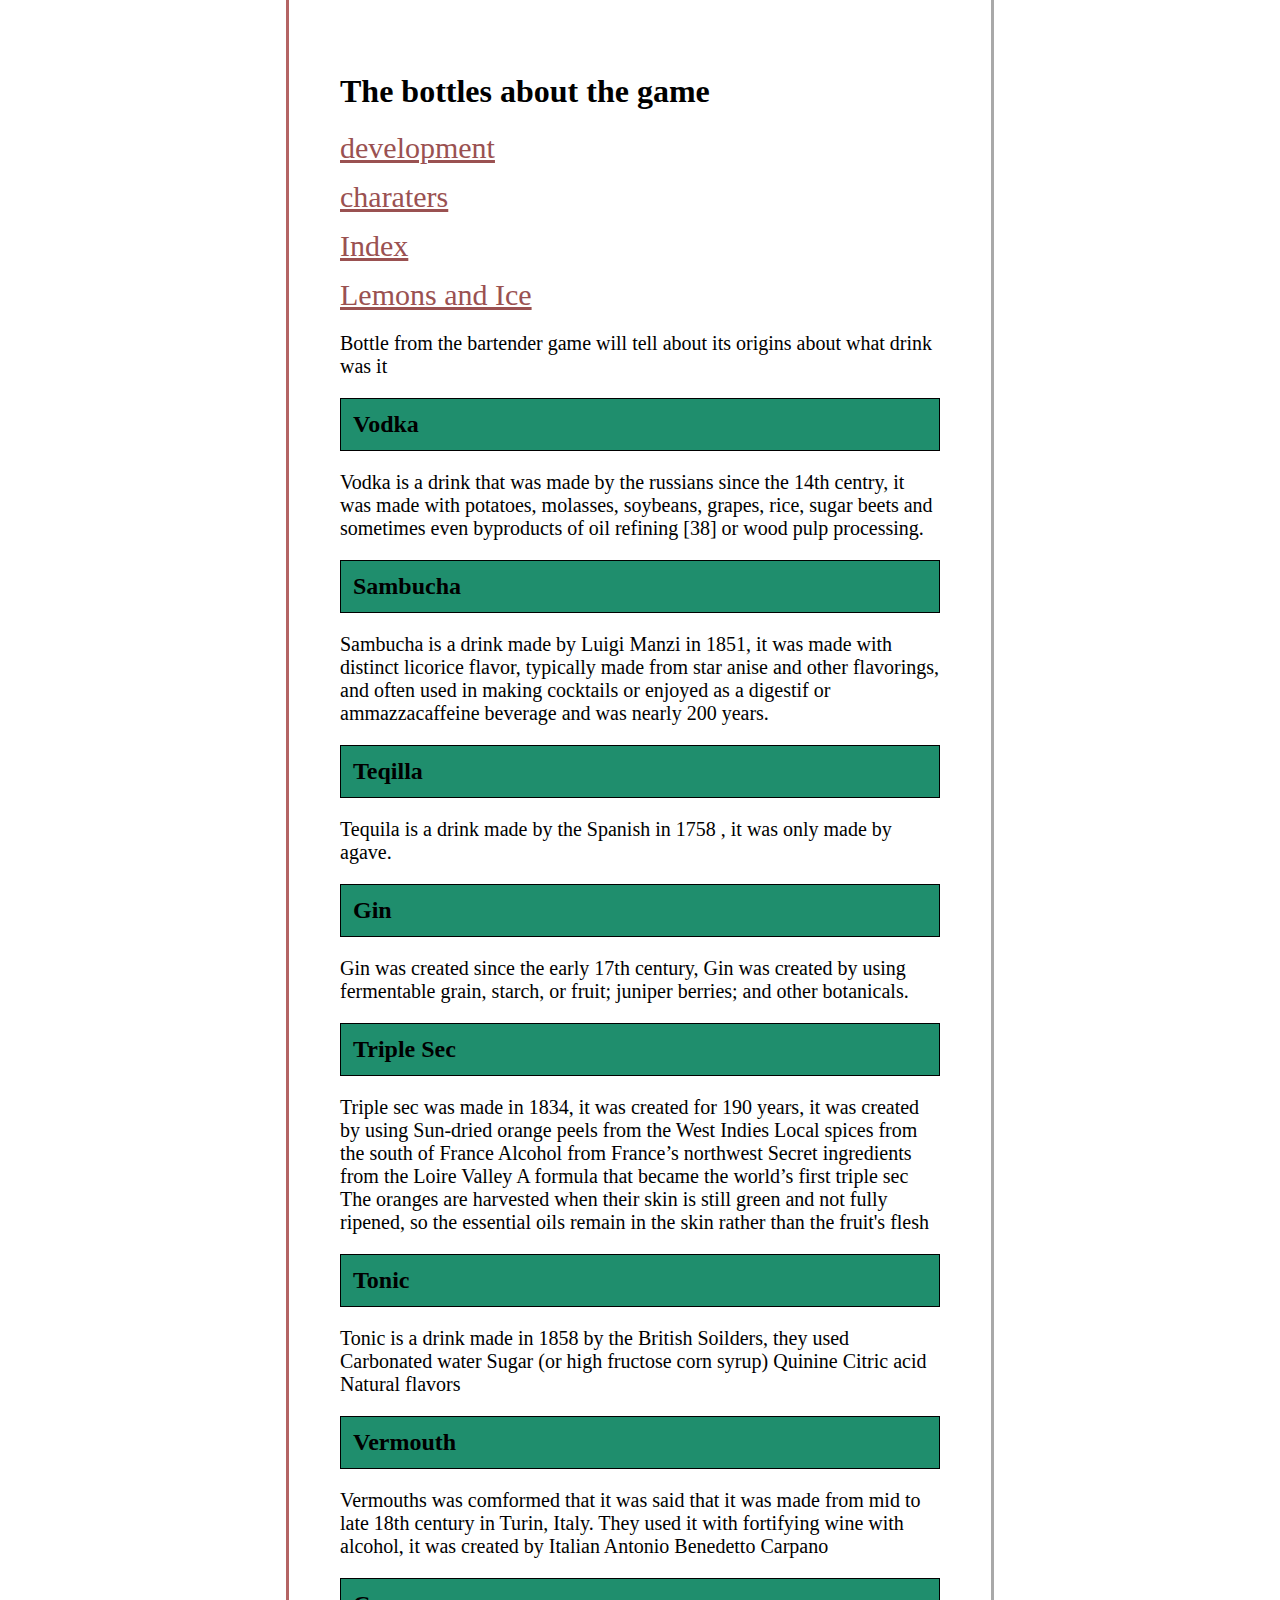
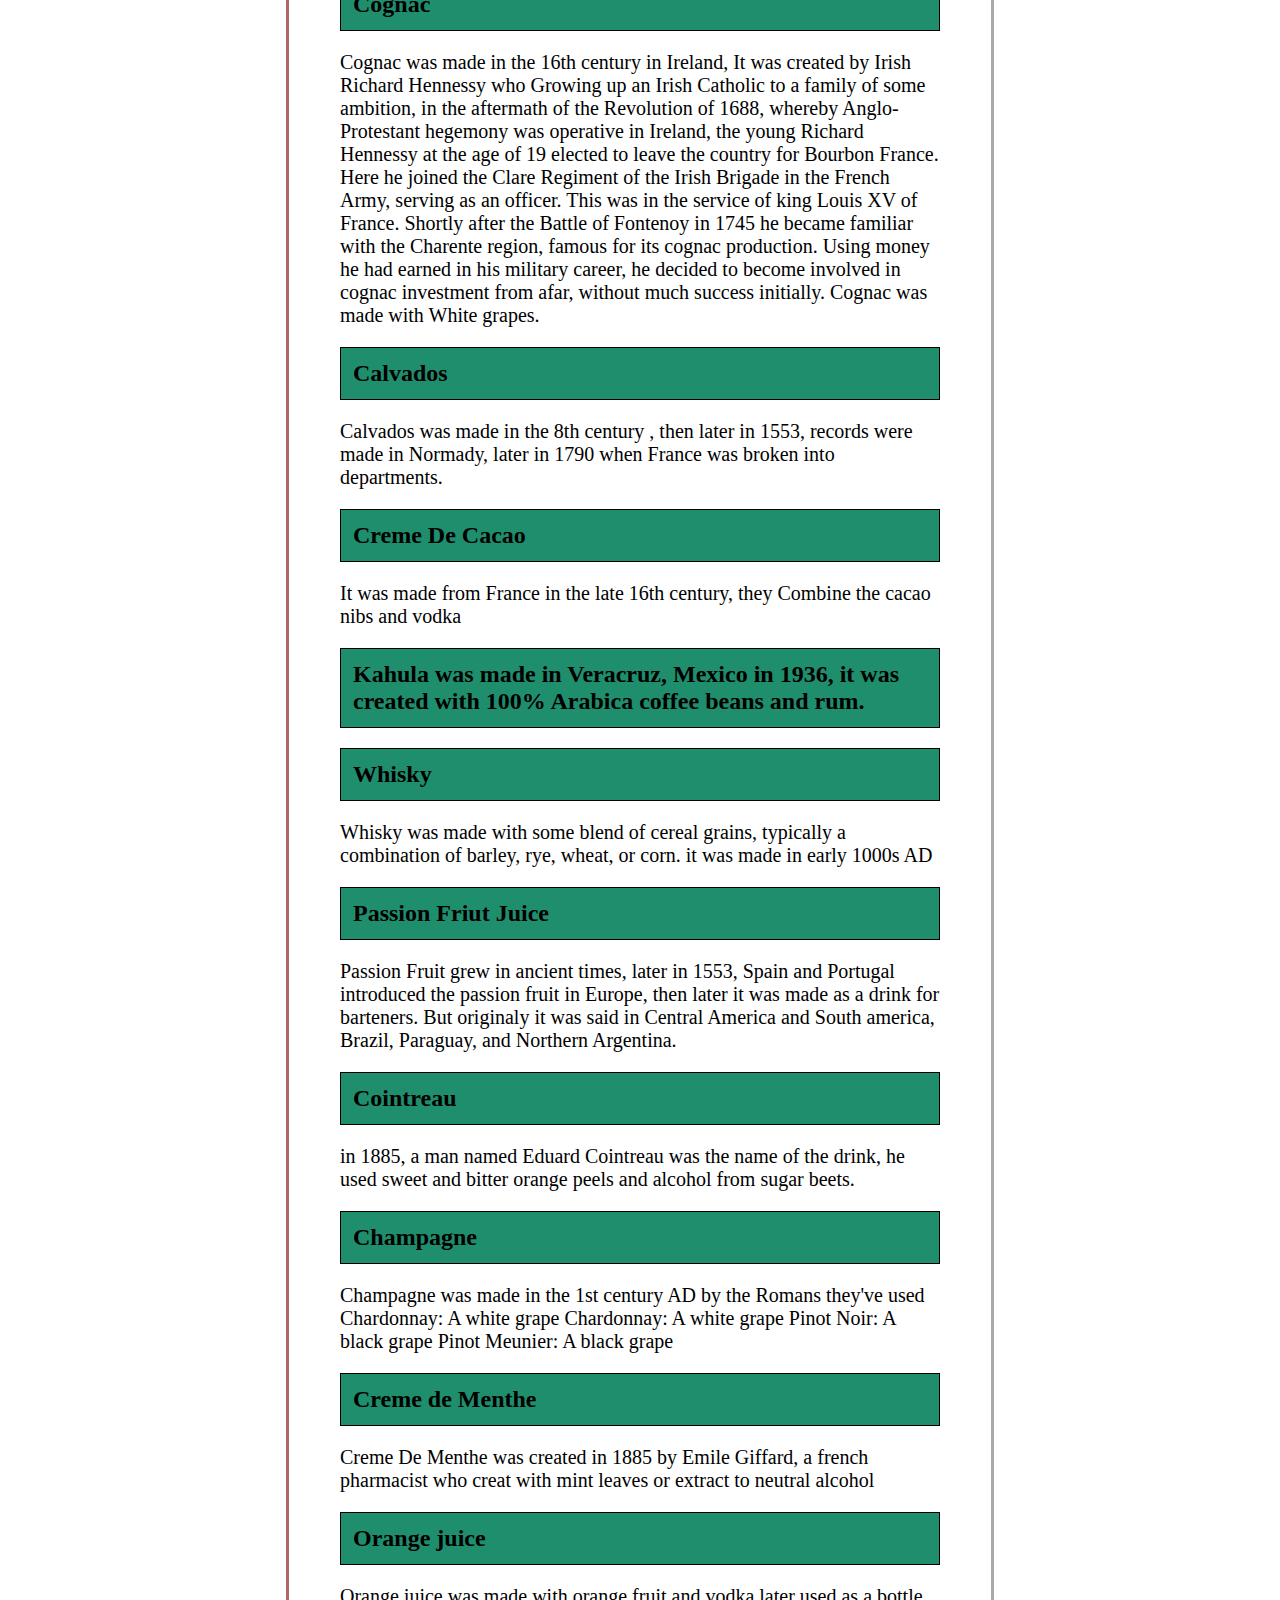
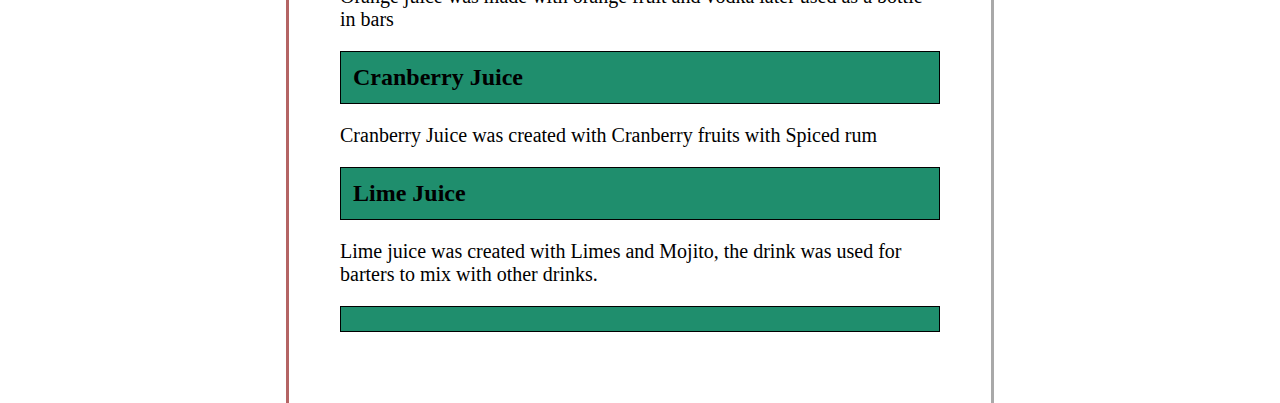
<file: bottles.html>
<!DOCTYPE html>
<html>

<head>
  <meta charset="utf-8">
  <meta name="viewport" content="width=device-width">
  <title>replit</title>
  <link href="static/style.css" rel="stylesheet" type="text/css" />
</head>

<body>
  <h1>The bottles about the game</h1>
  <div class ="Pages">
    <a href="Development.html">development</a>
    <a href="charaters.html">charaters</a>
    <a href="index.html">Index</a>
    <a href="Lemons and Ice.html">Lemons and Ice</a>
    </div>

  <p>Bottle from the bartender game will tell about its origins about what drink was it</p>



  <h2>Vodka</h2>

  <p>Vodka is a drink that was made by the russians since the 14th centry, it was made with potatoes, molasses, soybeans, grapes, rice, sugar beets and sometimes even byproducts of oil refining [38] or wood pulp processing.

<h2>Sambucha</h2>

<p>Sambucha is a drink made by Luigi Manzi in 1851, it was made with  distinct licorice flavor, typically made from star anise and other flavorings, and often used in making cocktails or enjoyed as a digestif or ammazzacaffeine beverage and was nearly 200 years.

  <h2>Teqilla</h2>

  <p>Tequila is a drink made by the Spanish in 1758 , it was only made by agave.</p>

<h2>Gin</h2>

  <p>Gin was created since the early 17th century, Gin was created by using fermentable grain, starch, or fruit; juniper berries; and other botanicals.</p>

  <h2>Triple Sec</h2>

  <p>Triple sec was made in 1834, it was created for 190 years, it was created by using Sun-dried orange peels from the West Indies
  Local spices from the south of France
  Alcohol from France’s northwest
  Secret ingredients from the Loire Valley
  A formula that became the world’s first triple sec
  The oranges are harvested when their skin is still green and not fully ripened, so the essential oils remain in the skin rather than the fruit's flesh</p>


  <h2>Tonic</h2>

  <p>Tonic is a drink made in 1858 by the British Soilders, they used Carbonated water
    Sugar (or high fructose corn syrup)
    Quinine
    Citric acid
    Natural flavors



    
    <h2>Vermouth</h2>

    <p>Vermouths was comformed that it was said that it was made from mid to late 18th century in Turin, Italy. They used it with fortifying wine with alcohol, it was created by Italian Antonio Benedetto Carpano</p>

  <h2>Cognac</h2>


  <p>Cognac was made in the 16th century in Ireland, It was created by Irish Richard Hennessy who Growing up an Irish Catholic to a family of some ambition, in the aftermath of the Revolution of 1688, whereby Anglo-Protestant hegemony was operative in Ireland, the young Richard Hennessy at the age of 19 elected to leave the country for Bourbon France. Here he joined the Clare Regiment of the Irish Brigade in the French Army, serving as an officer. This was in the service of king Louis XV of France. Shortly after the Battle of Fontenoy in 1745 he became familiar with the Charente region, famous for its cognac production. Using money he had earned in his military career, he decided to become involved in cognac investment from afar, without much success initially. Cognac was made with White grapes.</p>


  <h2>Calvados</h2>

<p>Calvados was made in the 8th century , then later in 1553, records were made in Normady, later in 1790 when France was broken into departments.</p>


 <h2>Creme De Cacao</h2> 

  <p>It was made from France in the late 16th century, they Combine the cacao nibs and vodka </p>


  <h2>Kahula was made in Veracruz, Mexico in 1936, it was created with 100% Arabica coffee beans and rum.</h2>


  <h2>Whisky</h2>

  <p>Whisky was made with some blend of cereal grains, typically a combination of barley, rye, wheat, or corn. it was made in early 1000s AD</p>

  <h2>Passion Friut Juice</h2>

  <p>Passion Fruit grew in ancient times, later in 1553, Spain and Portugal introduced the passion fruit in Europe, then later it was made as a drink for barteners. But originaly it was said in Central America and South america, Brazil, Paraguay, and Northern Argentina.</p>

<h2>Cointreau</h2>
  
<p>in 1885, a man named Eduard Cointreau was the name of the drink, he used sweet and bitter orange peels and alcohol from sugar beets.</p>


<h2>Champagne</h2>

<p>Champagne was made in the 1st century AD by the Romans they've used Chardonnay: A white grape
  Chardonnay: A white grape
  Pinot Noir: A black grape
  Pinot Meunier: A black grape

<h2>Creme de Menthe</h2>
  
<p>Creme De Menthe was created in 1885 by Emile Giffard, a french pharmacist who creat with mint leaves or extract to neutral alcohol</p>

<h2>Orange juice</h2>


<p>Orange juice was made with orange fruit and vodka later used as a bottle in bars</p>


<h2>Cranberry Juice</h2>

<p>Cranberry Juice was created with Cranberry fruits with Spiced rum</p>


<h2>Lime Juice</h2>

<p>Lime juice was created with Limes and Mojito, the drink was used for barters to mix with other drinks.</p>
  
<h2></h2>
</file>
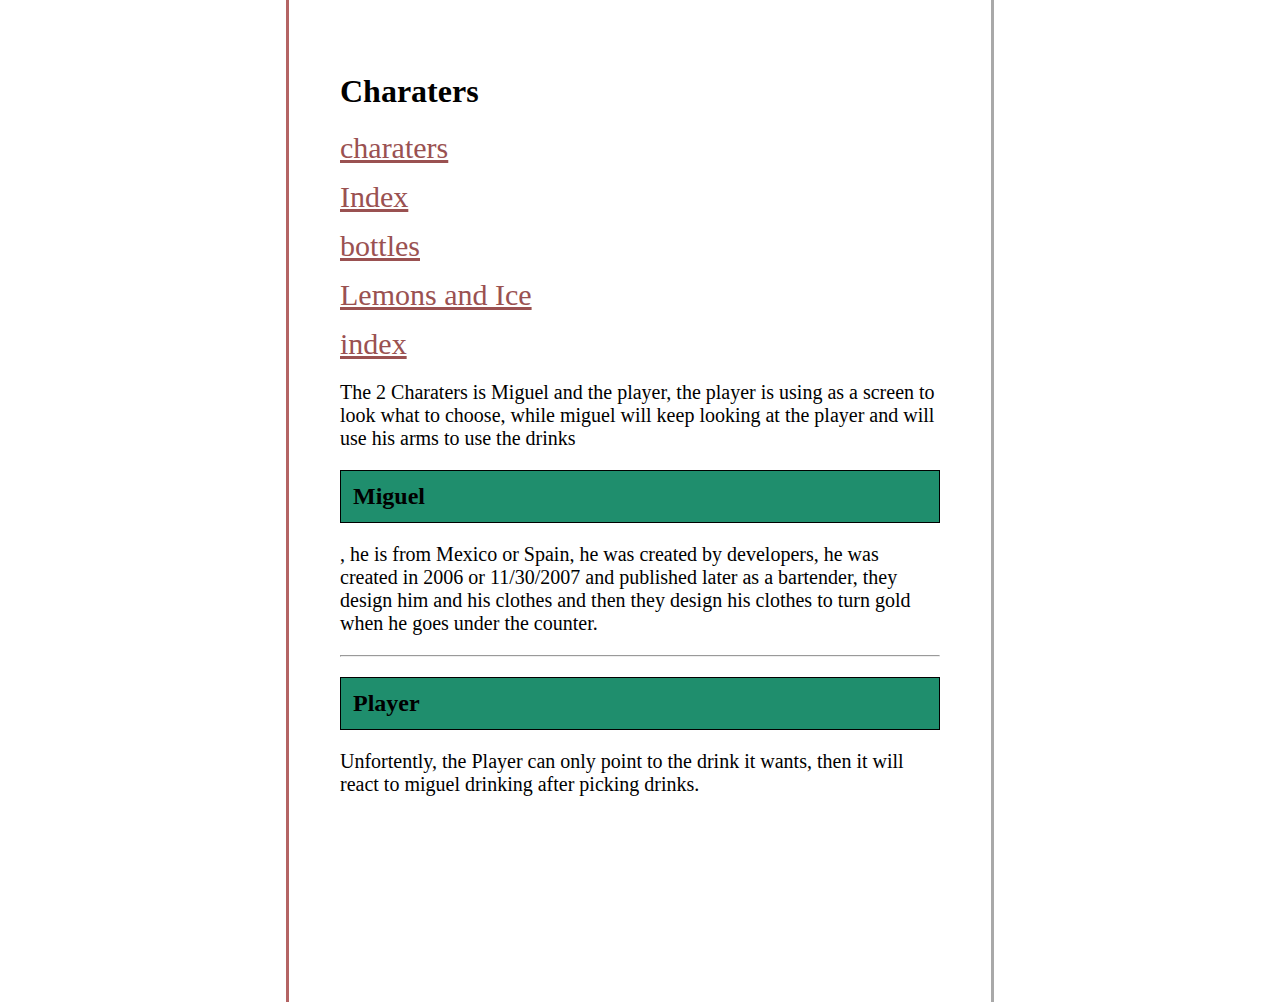
<file: charaters.html>
<!DOCTYPE html>
<html>

<head>
  <meta charset="utf-8">
  <meta name="viewport" content="width=device-width">
  <title>replit</title>
  <link href="static/style.css" rel="stylesheet" type="text/css" />
</head>

<body>
  <h1>Charaters</h1>
  
   <div class ="Pages">
    
    <a href="charaters.html">charaters</a>
     <a href="index.html">Index</a>
    <a href="bottles.html">bottles</a>
    <a href="Lemons and Ice.html">Lemons and Ice</a>
      <a href="index.html">index</a>
      </div>

 <p>The 2 Charaters is Miguel and the player, the player is using as a screen to look what to choose, while miguel will keep looking at the player and will use his arms to use the drinks</p>


  <h2>Miguel</h2>

  <p>, he is from Mexico or Spain, he was created by developers, he was created in 2006 or 11/30/2007 and published later as a bartender, they design him and his clothes and then they design his clothes to turn gold when he goes under the counter.</p>

  <hr>

  <h2>Player</h2>

  <p>Unfortently, the Player can only point to the drink it wants, then it will react to miguel drinking after picking drinks.</p>
</file>
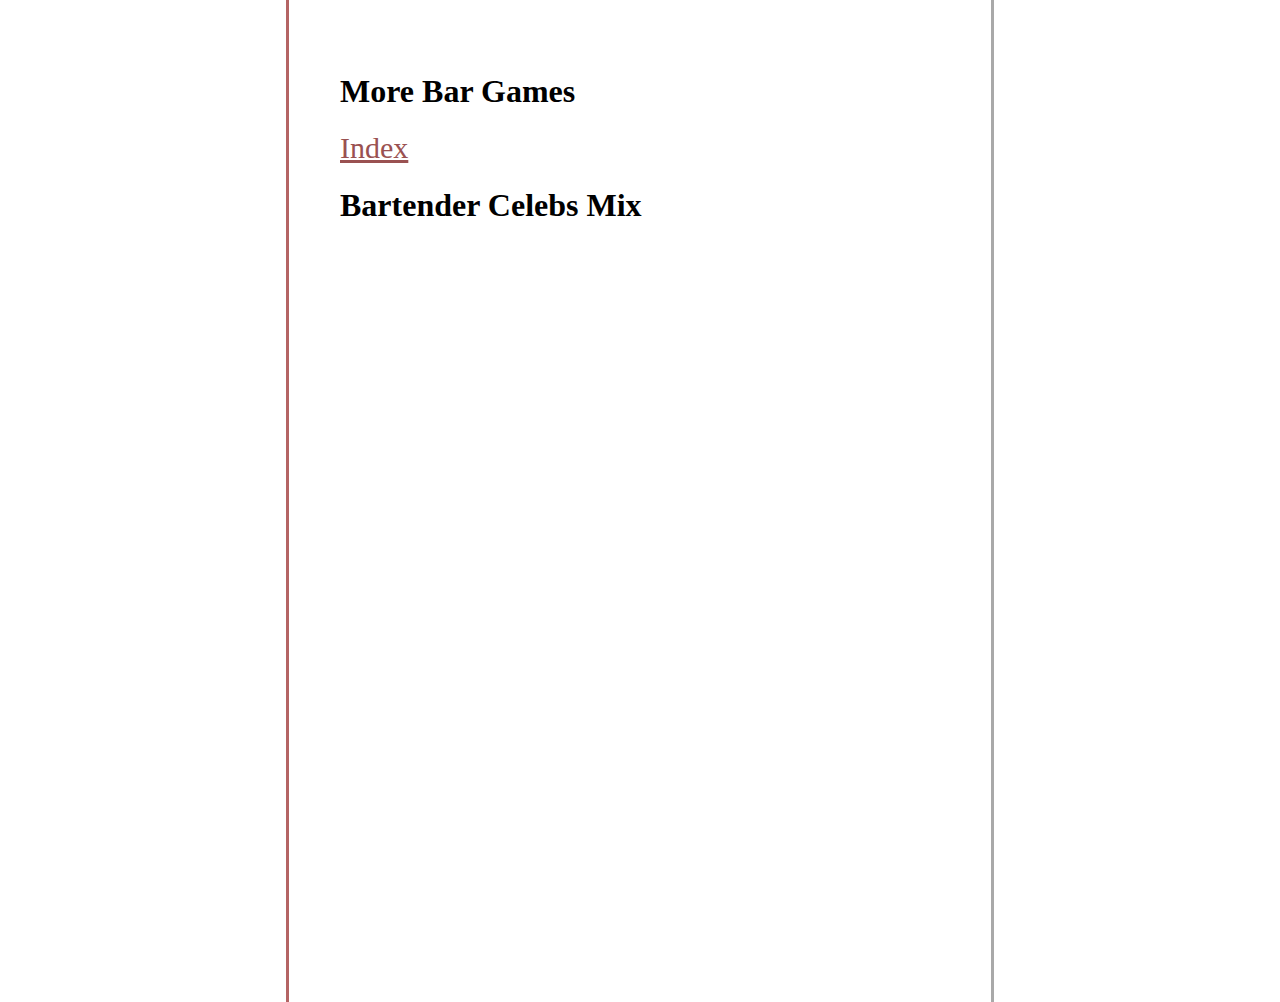
<file: MBG.html>
<!DOCTYPE html>
<html>

<head>
  <meta charset="utf-8">
  <meta name="viewport" content="width=device-width">
  <title>replit</title>
  <link href="static/style.css" rel="stylesheet" type="text/css" />
</head>



<body>
  <h1>More Bar Games</h1>
   <a href="index.html">Index</a>



  <h1>Bartender Celebs Mix</h1>
</body>

</html>
</file>
<file: static/style.css>
html {
  height: 100%;
  width: 100%;
}

p {
  font-size: 20px;
}

body {
  min-height: 100vh;
  max-width: 600px;

  margin: 0 auto;
  padding: 4%;

  border-left: 3px solid #b46464;
  border-right: 3px solid darkgray;
}

img {
  width: 80%;
  padding: 5%;
  border: 1px solid black;
  background-color: deepskyblue;
}

img:hover {
  width: 90%;
  transition: 0.2s;
}

h2 {
  padding: 2%;
  border: 1px solid black;
  background-color: #1f8e6d;
}

a {
  font-size: 30px;
  color: #9a5151;
}

a:hover {
  color: #974949;
  font-size: 35px;
  transition: 0.2s;
}
.Pages{
  display:flex ;
  flex-direction: column;
  gap: 15px;
}
</file>
